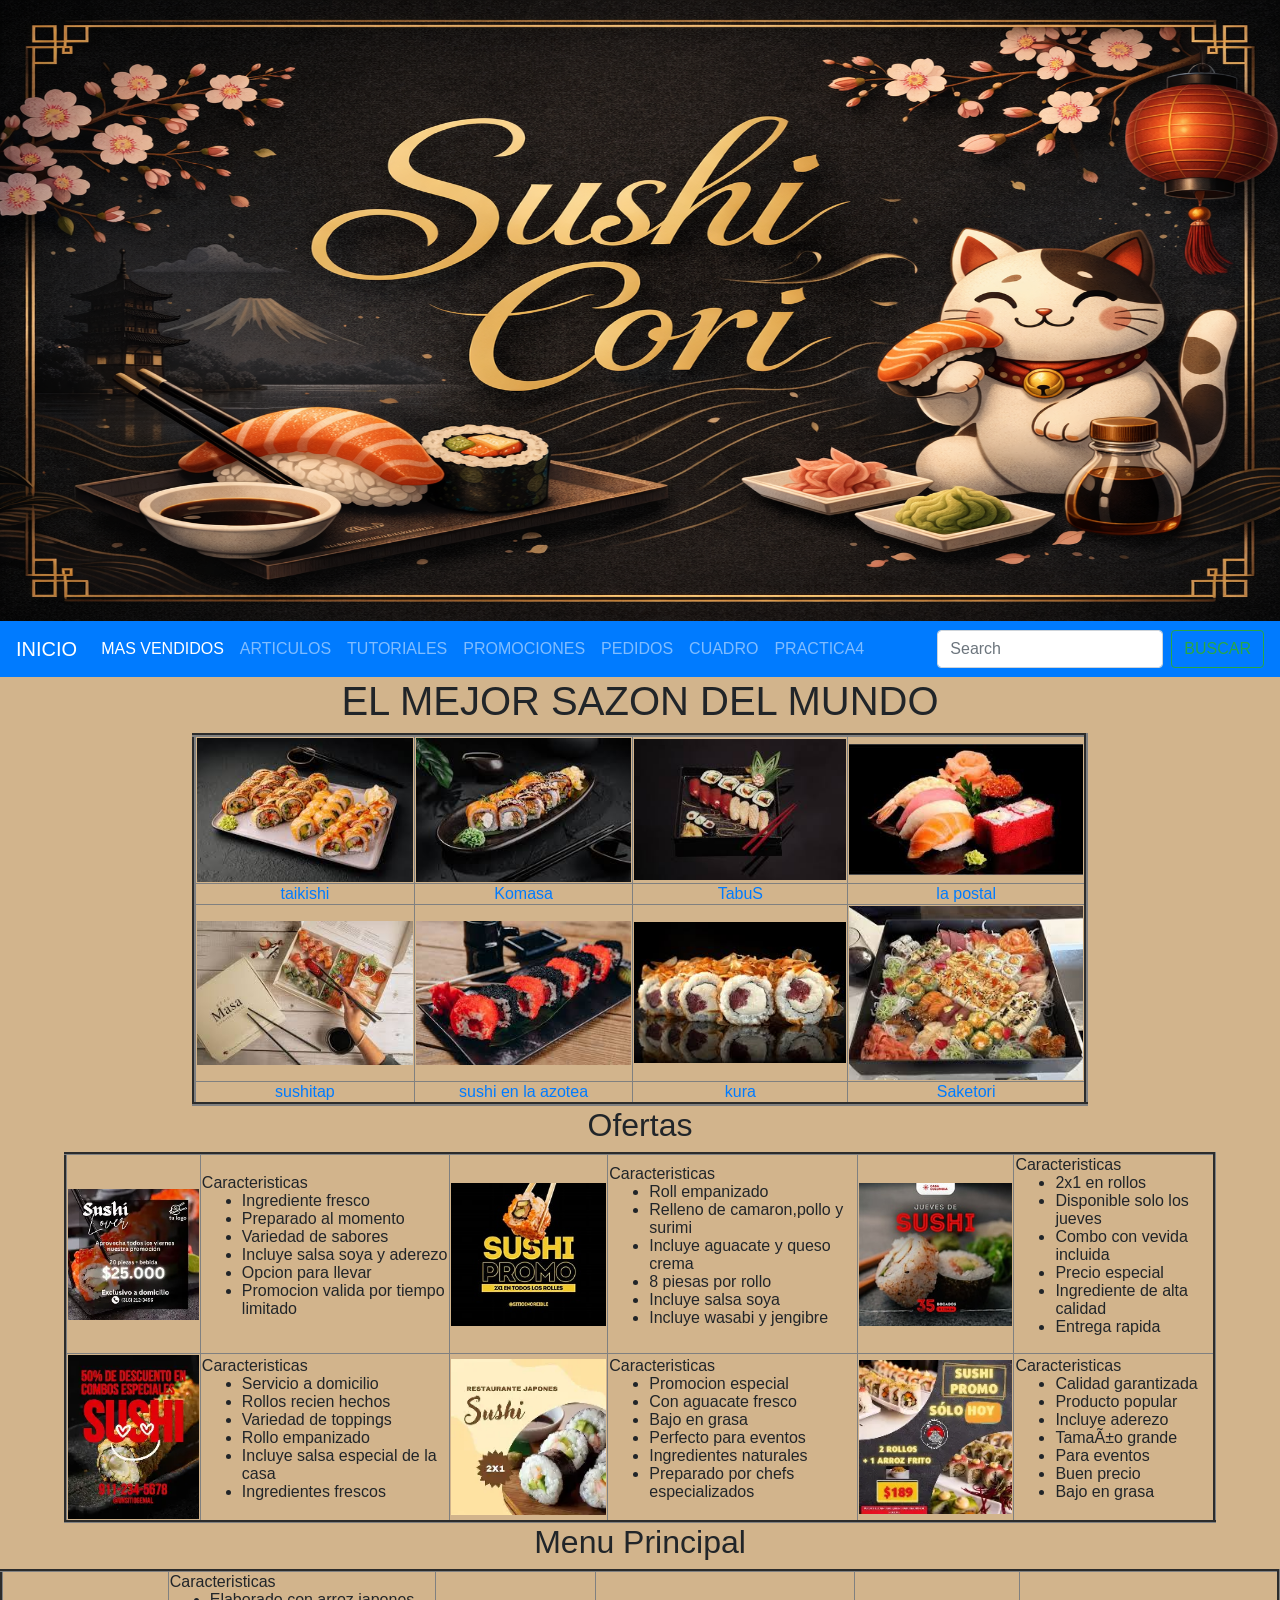
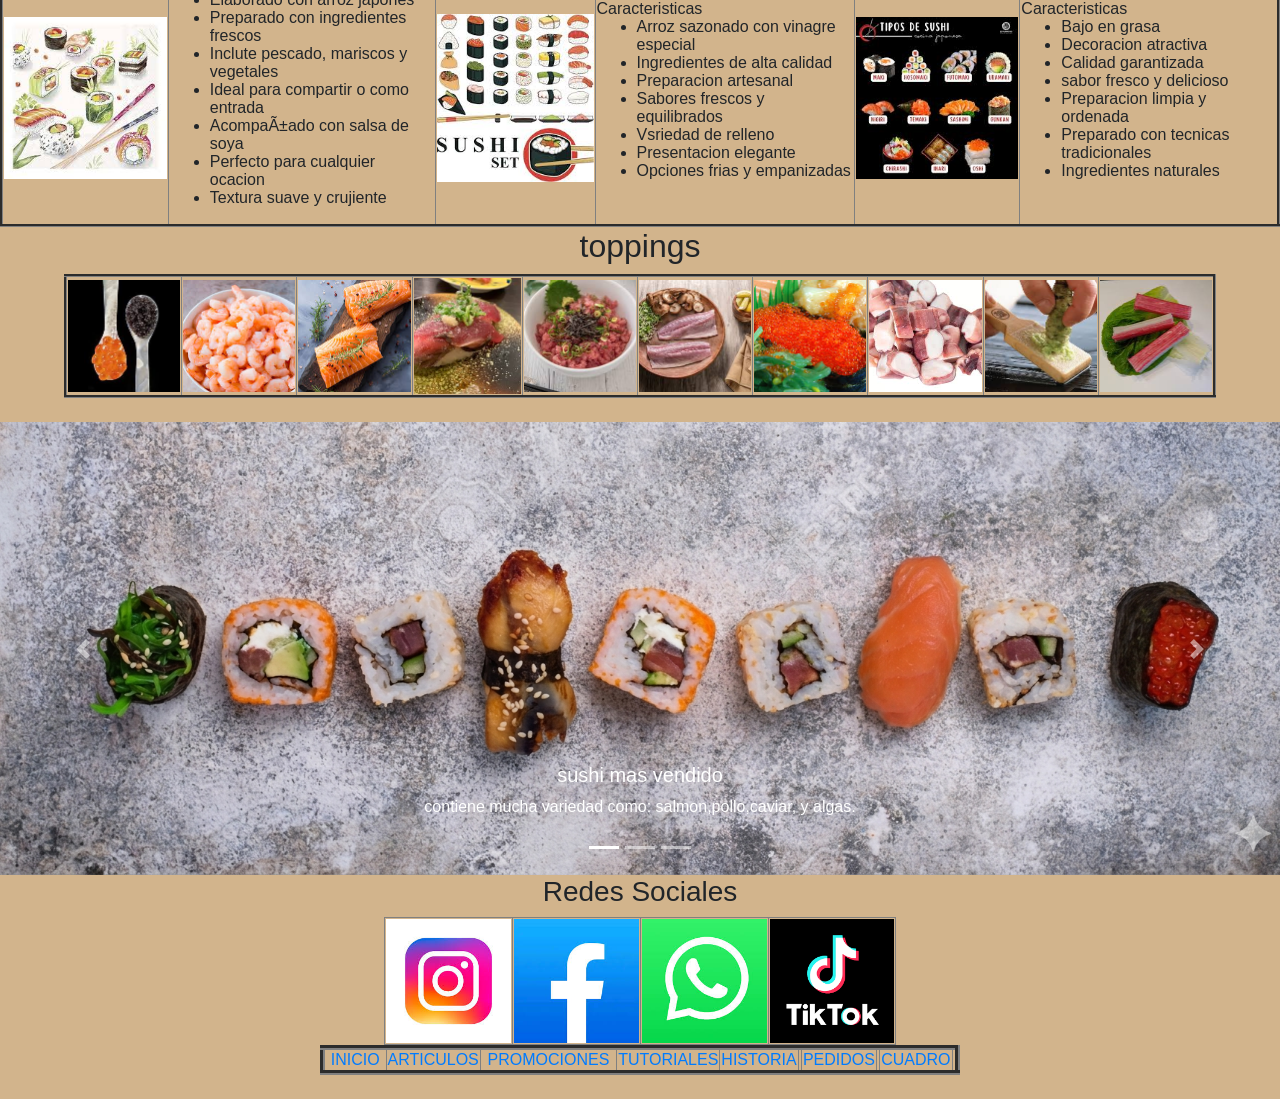
<file: index.html>
<html>
<head>
<title>P&aacute;gina Principal</title>
<link rel="stylesheet" href="https://stackpath.bootstrapcdn.com/bootstrap/4.4.1/css/bootstrap.min.css" integrity="sha384-Vkoo8x4CGsO3+Hhxv8T/Q5PaXtkKtu6ug5TOeNV6gBiFeWPGFN9MuhOf23Q9Ifjh" crossorigin="anonymous">
</head>
<body style="background-color:tan">
<img src="imagenes/bannersushi3.png" WIDTH="100%" HEIGHT="69%">
<nav class="navbar navbar-expand-lg navbar-dark bg-primary">
     <a class="navbar-brand" href="index.html">INICIO</a>
     <button class="navbar-toggler" type="button" data-toggle="collapse" data-target="#navbarTogglerDemo02" aria-controls="navbarTogglerDemo02" aria-expanded="false" aria-label="Toggle navigation">
       <span class="navbar-toggler-icon"></span>
     </button>
   
     <div class="collapse navbar-collapse" id="navbarTogglerDemo02">
       <ul class="navbar-nav mr-auto mt-2 mt-lg-0">
         <li class="nav-item active">
           <a class="nav-link" href="RIVERApag2.html">MAS VENDIDOS<span class="sr-only"></a>
         </li>
         <li class="nav-item">
           <a class="nav-link" href="riverapag1.html">ARTICULOS</a>
         </li>
         <li class="nav-item">
          <a class="nav-link" href="riverapag3.html">TUTORIALES</a>
           <li class="nav-item">
          <a class="nav-link" href="riverapag4.html">PROMOCIONES</a>
        </li>
        <li class="nav-item">
          <a class="nav-link" href="RIVERApag5.html">PEDIDOS</a>
        </li>
        <li class="nav-item">
          <a class="nav-link" href="Extra.html" tabindex="-1" aria-disabled="true">CUADRO</a>
        </li>
     <li class="nav-item">
       <a class="nav-link" href="practica4.html">PRACTICA4</a>
     </li>
       </ul>
       <form class="form-inline my-2 my-lg-0">
         <input class="form-control mr-sm-2" type="search" placeholder="Search">
         <button class="btn btn-outline-success my-2 my-sm-0" type="submit">BUSCAR</button>
       </form>
     </div>
   </nav>
   
<h1 align="center">EL MEJOR SAZON DEL MUNDO</h1>
<table width=50% align=center border=5>

<table width=70% align=center border=4>
     <tr align=center>
        <td><img src="imagenes/sushi1.jpeg" width="100%"></td>
        <td><img src="imagenes/sushi2.jpg" width="100%"></td>
        <td><img src="imagenes/sushi3.jpg" height="100%" width="100%"></td>
        <td><img src="imagenes/sushi4.jpg" width="100%"></td> 
     </tr>
     <tr align=center>
        <td><a href="https://taikishi.com/.html">taikishi</a><br></td>
        <td><a href="https://komasa.app/.html">Komasa</a><br></td>
        <td><a href="https://tabusushi.com/.html">TabuS</a><br></td>
        <td><a href="https://www.lapostalsushi.com/menu/la_postal/?utm_source=restaurantguru&utm_medium=referral.html">la postal</a><br></td>
     </tr> 
     <tr align=center>
        <td><img src="imagenes/sushi6.jpg" height="100%" width="100%"></td>
        <td><img src="imagenes/sushi7.jpg" height="100%" width="100%"></td>
        <td><img src="imagenes/sushi8.jpg" height="100%" width="100%"></td>
        <td><img src="imagenes/sushi9.jpg" height="100%" width="100%"></td>
     </tr>
     <tr align=center>
        <td><a href="https://www.facebook.com/thesushitap/?locale=es_LA.html">sushitap</a><br></td>
        <td><a href="https://www.facebook.com/SushiEnLaAzotea/?locale=es_LA.html">sushi en la azotea</a><br></td>
        <td><a href="https://sushi.kura.com.mx/.html">kura</a><br></td>
        <td><a href="https://www.facebook.com/saketoriya/?locale=es_LAi.html">Saketori</a><br></td>
     </tr> 
</table>
<h2 align="center">Ofertas</h2>
<table width=90% align=center border=3>
     <tr>
        <td><img src="imagenes/promocion1 (1).jpg" WIDTH="100%"></td>
        <td>Caracteristicas
            <ul>
                 <li>Ingrediente fresco</li>
                 <li>Preparado al momento</li>
                 <li>Variedad de sabores</li>
                 <li>Incluye salsa soya y aderezo</li>
                 <li>Opcion para llevar</li>
                 <li>Promocion valida por tiempo limitado</li>
            </ul>
            <td><img src="imagenes/promocion2.jpeg" WIDTH="100%"></td>
            <td>Caracteristicas
                <ul>
                     <li>Roll empanizado</li>
                     <li>Relleno de camaron,pollo y surimi</li>
                     <li>Incluye aguacate y queso crema</li>
                     <li>8 piesas por rollo</li>
                     <li>Incluye salsa soya</li>
                     <li>Incluye wasabi y jengibre</li>
               </ul>         
               <td><img src="imagenes/promocion3.jpeg" WIDTH="100%"></td>
               <td>Caracteristicas
                   <ul>
                        <li>2x1 en rollos</li>
                        <li>Disponible solo los jueves</li>
                        <li>Combo con vevida incluida</li>
                        <li>Precio especial</li>
                        <li>Ingrediente de alta  calidad</li>
                        <li>Entrega rapida</li>
                  </ul>
             </td>
        </tr>
        <tr>
            <td><img src="imagenes/promocion4.jpg" WIDTH="100%"></td>
            <td>Caracteristicas
                <ul>
                     <li>Servicio a domicilio</li>
                     <li>Rollos recien hechos</li>
                     <li>Variedad de toppings</li>
                     <li>Rollo empanizado</li>
                     <li>Incluye salsa especial de la casa</li>
                     <li>Ingredientes frescos</li>
                </ul>
           </td>
           <td><img src="imagenes/promocion5.jpg" WIDTH="100%"></td>
           <td>Caracteristicas
               <ul>
                    <li>Promocion especial</li>
                    <li>Con aguacate fresco </li>
                    <li>Bajo en grasa</li>
                    <li>Perfecto para eventos</li>
                    <li>Ingredientes naturales</li>
                    <li>Preparado por chefs especializados</li>
               </ul>
          </td>
          <td><img src="imagenes/promocion6.jpg" WIDTH="100%"></td>
          <td>Caracteristicas
               <ul>
                    <li>Calidad garantizada</li>
                    <li>Producto popular</li>
                    <li>Incluye aderezo</li>
                    <li>Tamaño grande</li>
                    <li>Para eventos</li>
                    <li>Buen precio</li> 
                    <li>Bajo en grasa</li>
               </ul>
             </td>
        </tr>
    </table>
    <h2 align="center">Menu Principal</h2>
    <table width="100%" align=center border=3>
        <tr>
            <td><img src="imagenes/sushimenu1.jpg" WIDTH="100%"></td>
            <td>Caracteristicas
               <ul>
                    <li>Elaborado con arroz japones</li>
                    <li>Preparado con ingredientes frescos</li>
                    <li>Inclute pescado, mariscos y vegetales</li>
                    <li>Ideal para compartir o como entrada</li>
                    <li>Acompañado con salsa de soya</li>
                    <li>Perfecto para cualquier ocacion</li> 
                    <li>Textura suave y crujiente</li> 
               </ul>
          </td>
          <td><img src="imagenes/sushimenu2.jpg" WIDTH="100%"></td>
          <td>Caracteristicas
             <ul>
                  <li>Arroz sazonado con vinagre especial</li>
                  <li>Ingredientes de alta calidad</li>
                  <li>Preparacion artesanal</li>
                  <li>Sabores frescos y equilibrados</li>
                  <li>Vsriedad de relleno</li>
                  <li>Presentacion elegante</li> 
                  <li>Opciones frias y empanizadas</li>
               </ul>
          </td>
          <td><img src="imagenes/sushimenu3.jpg" WIDTH="100%"></td>
          <td>Caracteristicas
             <ul>
                  <li>Bajo en grasa</li>
                  <li>Decoracion atractiva</li>
                  <li>Calidad garantizada</li>
                  <li>sabor fresco y delicioso</li>
                  <li>Preparacion limpia y ordenada</li>
                  <li>Preparado con tecnicas tradicionales</li> 
                  <li>Ingredientes naturales</li>
             </ul>
        </td>
   </tr>
</table>
<h2 align="center">toppings</h2>
<table width=90% align=center border=3>
   <tr>
       <td><img src="imagenes/topings1.jpg" width="100%"></td>
       <td><img src="imagenes/topings2.jpg" height="100%" width="100%"></td>
       <td><img src="imagenes/topings3.jpg" width="100%"></td>
       <td><img src="imagenes/topings4.jpg" height="100%" width="100%"></td>
       <td><img src="imagenes/topings5.jpg" width="100%"></td>
       <td><img src="imagenes/topings6.jpg" width="100%"></td>
       <td><img src="imagenes/topings7.jpg" width="100%"></td>
       <td><img src="imagenes/topings8.jpg" height="100%" width="100%"></td>
       <td><img src="imagenes/topings9.jpg" width="100%"></td>
       <td><img src="imagenes/topings10.jpg" height="100%" width="100%"></td>
    </tr>
</table><br>
<div class="row">
  <div id="carouselExampleCaptions" class="carousel slide" data-ride="carousel">
  <ol class="carousel-indicators">
    <li data-target="#carouselExampleCaptions" data-slide-to="0" class="active"></li>
    <li data-target="#carouselExampleCaptions" data-slide-to="1"></li>
    <li data-target="#carouselExampleCaptions" data-slide-to="2"></li>
  </ol>
  <div class="carousel-inner">
    <div class="carousel-item active">
      <img src="imagenes/bannersushi10.png" class="d-block w-100" alt="...">
      <div class="carousel-caption d-none d-md-block">
     <h5>sushi mas vendido</h5>
        <p>contiene mucha variedad
          como: salmon,pollo,caviar, y algas.</p>
      </div>
    </div>
    <div class="carousel-item">
      <img src="imagenes/bannersushi11.png" class="d-block w-100" alt="...">
      <div class="carousel-caption d-none d-md-block">
        <h5>ingredientes sanos</h5>
        <p>contiene verdura,arroz,aguacate, y de extra 3 camarones cocidos.</p>
      </div>
    </div>
    <div class="carousel-item">
      <img src="imagenes/bannersushi12.png" class="d-block w-100" alt="...">
      <div class="carousel-caption d-none d-md-block">
        <h5>sushi con pescado fresco</h5>
        <p>caviar,salmon, pollo y queso crema de extra tiene una flor echa con salmon y hierbabuena...</p>
      </div>
    </div>
  </div>
  <a class="carousel-control-prev" href="#carouselExampleCaptions" role="button" data-slide="prev">
    <span class="carousel-control-prev-icon" aria-hidden="true"></span>
    <span class="sr-only">Previous</span>
  </a>
  <a class="carousel-control-next" href="#carouselExampleCaptions" role="button" data-slide="next">
    <span class="carousel-control-next-icon" aria-hidden="true"></span>
    <span class="sr-only">Next</span>
  </a>
</div>
    </div>
</div>

          <h3 align=center>Redes Sociales</h3>
          <table width=40% align=center border=>
               <tr>
                  <td><a href="https://www.instagram.com/?hl=es"><img src="imagenes/logoinsta.jpg" width="100%"></a></td>
                  <td><a href="https://www.facebook.com/?locale=es_LA"><img src="imagenes/logofaceboock.jpg" width="100%"></a></td>
                  <td><a href="https://www.whatsapp.com/?lang=es"><img src="imagenes/logowhatsapp.jpg" width="100%"></a></td>
                  <td><a href="https://www.tiktok.com/es-419/"><img src="imagenes/logotiktok.png" width="100%"></a></td>
           </tr>
       </table>
       <script src="https://code.jquery.com/jquery-3.4.1.slim.min.js" integrity="sha384-J6qa4849blE2+poT4WnyKhv5vZF5SrPo0iEjwBvKU7imGFAV0wwj1yYfoRSJoZ+n" crossorigin="anonymous"></script>
<script src="https://cdn.jsdelivr.net/npm/popper.js@1.16.0/dist/umd/popper.min.js" integrity="sha384-Q6E9RHvbIyZFJoft+2mJbHaEWldlvI9IOYy5n3zV9zzTtmI3UksdQRVvoxMfooAo" crossorigin="anonymous"></script>
<script src="https://stackpath.bootstrapcdn.com/bootstrap/4.4.1/js/bootstrap.min.js" integrity="sha384-wfSDF2E50Y2D1uUdj0O3uMBJnjuUD4Ih7YwaYd1iqfktj0Uod8GCExl3Og8ifwB6" crossorigin="anonymous"></script>

<table width=50% align=center border=5>
<tr align=center>
         <td width=10%><a href="index.html">INICIO</a></td>
         <td width=10%><a href="riverapag1.html">ARTICULOS</a></td>
         <td witdh=10%><a href="riverapag2.html">PROMOCIONES</a></td>
         <td width=10%><a href="riverapag3.html">TUTORIALES</a></td>
         <td width=10%><a href="riverapag4.html">HISTORIA</a><td>
         <td width=10%><a href="riverapag5.html">PEDIDOS</a><td>
          <td width=10%><a href="extra.html">CUADRO</a><td>
     </tr>
</table><br>

       </body>
       </html>
</file>
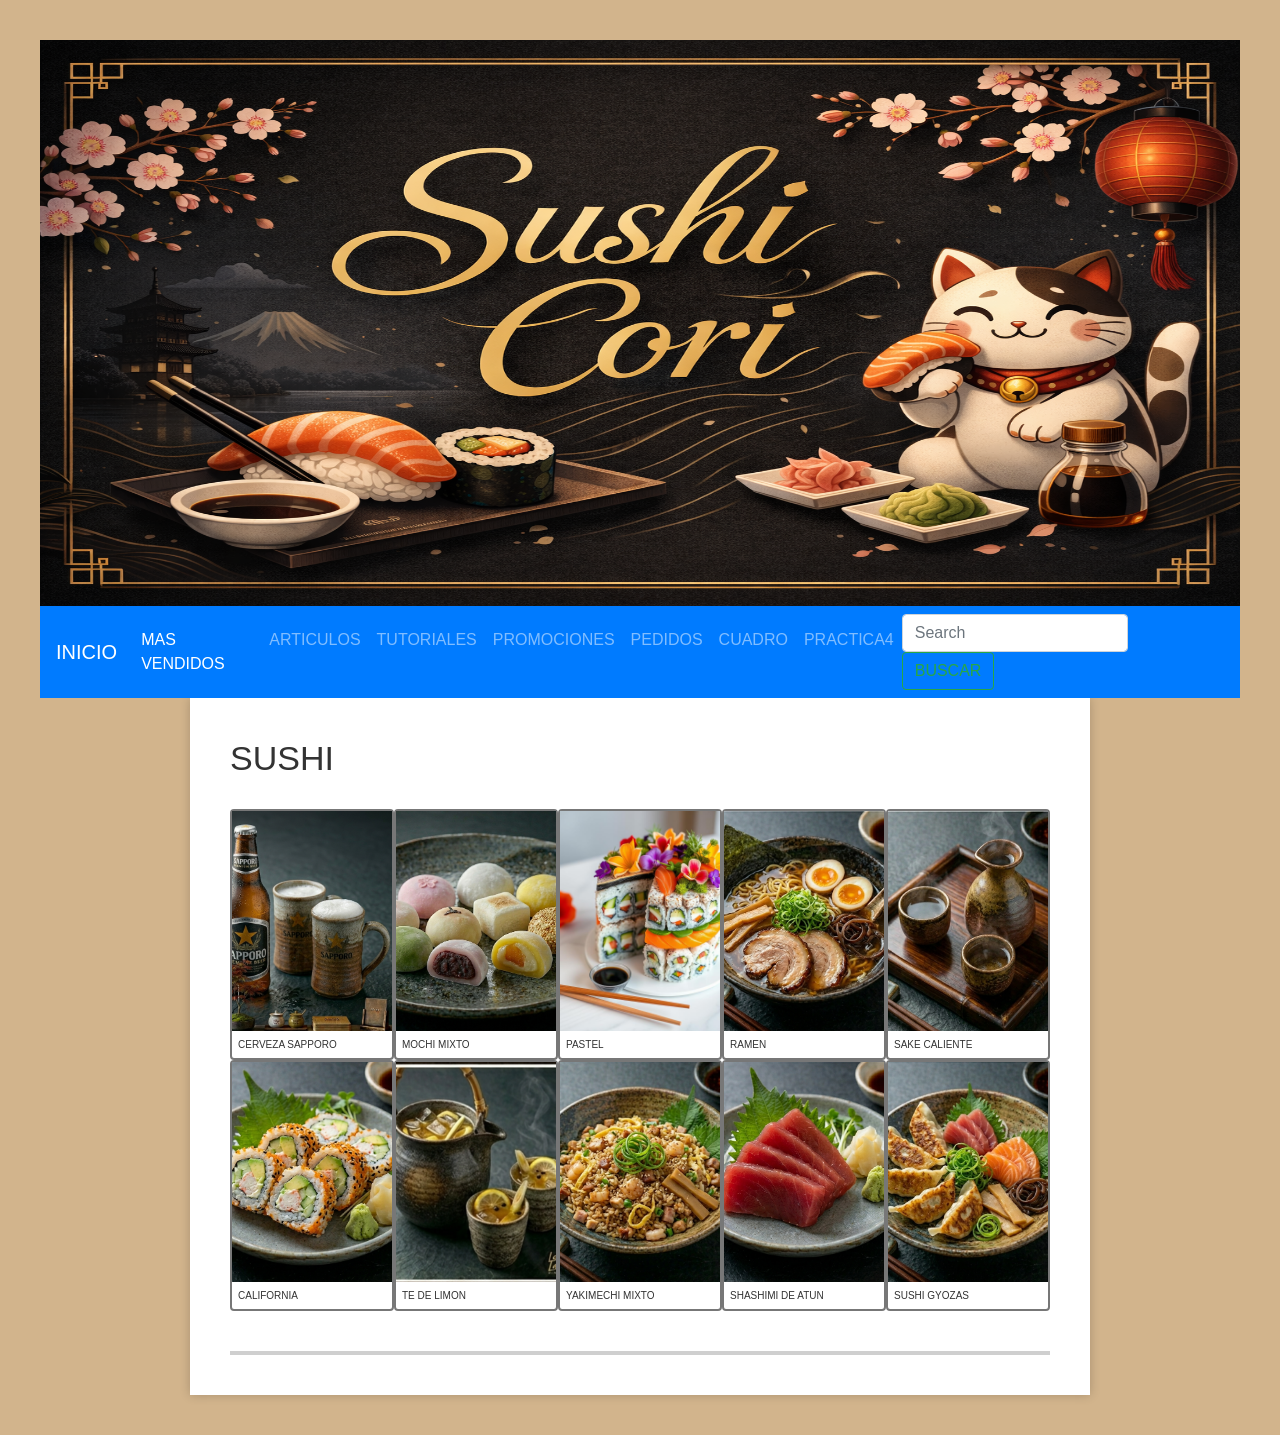
<file: Extra.html>
<html>
<head>
<title>P&aacute;gina Principal</title>
<link rel="stylesheet" href="https://stackpath.bootstrapcdn.com/bootstrap/4.4.1/css/bootstrap.min.css" integrity="sha384-Vkoo8x4CGsO3+Hhxv8T/Q5PaXtkKtu6ug5TOeNV6gBiFeWPGFN9MuhOf23Q9Ifjh" crossorigin="anonymous">
</head>
<body style="background-color:tan">
<img src="imagenes/bannersushi3.png" WIDTH="100%" HEIGHT="69%">
<nav class="navbar navbar-expand-lg navbar-dark bg-primary">
     <a class="navbar-brand" href="index.html">INICIO</a>
     <button class="navbar-toggler" type="button" data-toggle="collapse" data-target="#navbarTogglerDemo02" aria-controls="navbarTogglerDemo02" aria-expanded="false" aria-label="Toggle navigation">
       <span class="navbar-toggler-icon"></span>
     </button>

    <div class="collapse navbar-collapse" id="navbarTogglerDemo02">
      <ul class="navbar-nav mr-auto mt-2 mt-lg-0">
        <li class="nav-item active">
          <a class="nav-link" href="RIVERApag2.html">MAS VENDIDOS<span class="sr-only">(current)</span></a>
        </li>
        <li class="nav-item">
          <a class="nav-link" href="riverapag1.html">ARTICULOS</a>
        </li>
        <li class="nav-item">
          <a class="nav-link" href="riverapag3.html" tabindex="-1" aria-disabled="true">TUTORIALES</a>
        </li>
        <a class="nav-link" href="riverapag4.html" tabindex="-1" aria-disabled="true">PROMOCIONES</a>
        </li>
         <li class="nav-item">
          <a class="nav-link" href="RIVERApag5.html" tabindex="-1" aria-disabled="true">PEDIDOS</a>
        </li>
        <li class="nav-item">
          <a class="nav-link" href="Extra.html" tabindex="-1" aria-disabled="true">CUADRO</a>
        </li>
         <li class="nav-item">
          <a class="nav-link" href="practica4.html" tabindex="-1" aria-disabled="true">PRACTICA4</a>
        </li>
       
      </ul>
      <form class="form-inline my-2 my-lg-0">
        <input class="form-control mr-sm-2" type="search" placeholder="Search">
        <button class="btn btn-outline-success my-2 my-sm-0" type="submit">BUSCAR</button>
      </form>
    </div>
  </nav>
  
   <style>

/* FONDO */
body{
font-family: Arial, Helvetica, sans-serif;
background:#f2f2f2;
margin:0;
padding:40px;
}

/* HOJA */
.pagina{
width:900px;
background:white;
margin:auto;
padding:40px;
box-shadow:0px 0px 10px rgba(0,0,0,0.2);
}

/* TITULO */
h1{
font-size:34px;
color:#333;
margin-bottom:20px;
}

/* TEXTO */
p{
font-size:22px;
line-height:1.5;
color:#444;
}

/* CONTENEDOR DE IMAGENES */
.galeria{
margin-top:30px;

display:grid;

grid-template-columns:
repeat(5, 1fr);

gap:0;
}

/* TARJETAS */
.card{
border:2px solid #777;
background:white;
}

/* IMAGEN */
.card img{
width:100%;
height:220px;
object-fit:cover;
display:block;
}

/* TEXTO ABAJO */
.info{
padding:6px;
font-size:10px;
color:#333;
}

/* LINEA INFERIOR */
.linea{
margin-top:40px;
border-bottom:4px solid #cfcfcf;
}

/* NUMERO DE PAGINA */
.numero{
margin-top:20px;
width:70px;
height:70px;
border:4px solid #bdbdbd;
border-radius:50%;
display:flex;
justify-content:center;
align-items:center;
color:#777;
font-size:24px;
}

</style>
</head>
<body>

<div class="pagina">

<h1>SUSHI</h1>


<div class="galeria">

<div class="card">
<img src="imagenes/CERVEZA SAPPORO.png">
<div class="info">CERVEZA SAPPORO</div>
</div>

<div class="card">
<img src="imagenes/MOCHI MIXTO.png">
<div class="info">MOCHI MIXTO</div>
</div>

<div class="card">
<img src="imagenes/PASTEL SUSHI.jpeg">
<div class="info">PASTEL</div>
</div>

<div class="card">
<img src="imagenes/RAMEN SHOYUN.png">
<div class="info">RAMEN</div>
</div>

<div class="card">
<img src="imagenes/SAKE  CALIENTE.png">
<div class="info">SAKE CALIENTE</div>
</div>

<div class="card">
<img src="imagenes/SUSHI CALIFORNIA.png">
<div class="info">CALIFORNIA</div>
</div>

<div class="card">
<img src="imagenes/TE DE LIMON.png">
<div class="info">TE DE LIMON</div>
</div>

<div class="card">
<img src="imagenes/YAKIMECHI MIXCO.png">
<div class="info">YAKIMECHI MIXTO</div>
</div>

<div class="card">
<img src="imagenes/SASHIMI DE ATUN.png">
<div class="info">SHASHIMI DE ATUN</div>
</div>

<div class="card">
<img src="imagenes/SUSHI GYOZAS.png">
<div class="info">SUSHI GYOZAS</div>
</div>

</div>

<div class="linea"></div>

</body>
</html>
</file>
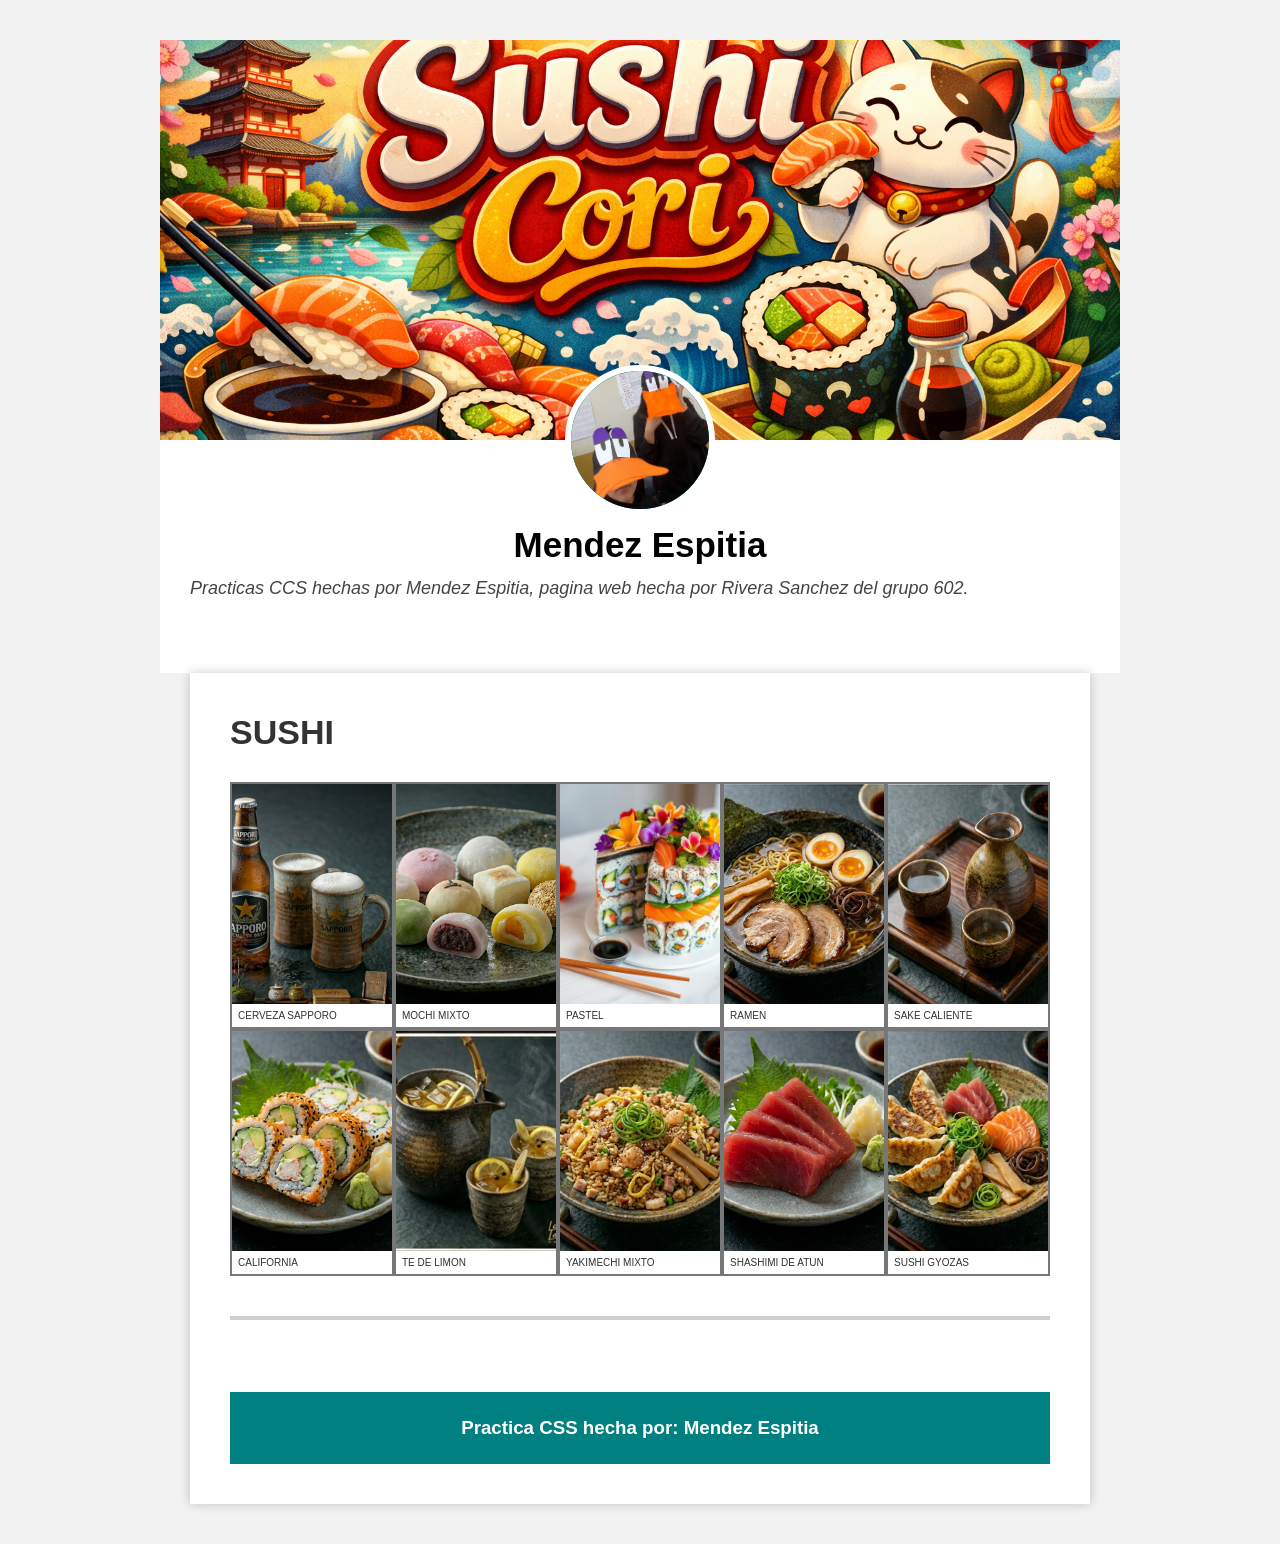
<file: practica4.html>
<html lang="en">
<head>
    <meta charset="UTF-8">
    <meta name="viewport" content="width=device-width initial-scale=1.0">
    <title>::Practica 4 - Biografia</title>
    <link rel="stylesheet" href="CSS/estilo1.css">
</head>
<body>
    <div class="contenedor">
        <header>

        </header>

        <main>
             <div class="foto">
                 <img src="imagenes/perfil3.jpeg" alt="">
             </div>
             <div class="texto">
                 <h2>Mendez Espitia</h2>
                 <p>Practicas CCS hechas por Mendez Espitia, pagina web hecha por Rivera Sanchez del grupo 602.</p>
                 <br>
                 <br>
                
        </main>

    </div>
     <style>

/* FONDO */
body{
font-family: Arial, Helvetica, sans-serif;
background:#f2f2f2;
margin:0;
padding:40px;
}

/* HOJA */
.pagina{
width:900px;
background:white;
margin:auto;
padding:40px;
box-shadow:0px 0px 10px rgba(0,0,0,0.2);
}

/* TITULO */
h1{
font-size:34px;
color:#333;
margin-bottom:20px;
}

/* TEXTO */
p{
font-size:22px;
line-height:1.5;
color:#444;
}

/* CONTENEDOR DE IMAGENES */
.galeria{
margin-top:30px;

display:grid;

grid-template-columns:
repeat(5, 1fr);

gap:0;
}

/* TARJETAS */
.card{
border:2px solid #777;
background:white;
}

/* IMAGEN */
.card img{
width:100%;
height:220px;
object-fit:cover;
display:block;
}

/* TEXTO ABAJO */
.info{
padding:6px;
font-size:10px;
color:#333;
}

/* LINEA INFERIOR */
.linea{
margin-top:40px;
border-bottom:4px solid #cfcfcf;
}

/* NUMERO DE PAGINA */
.numero{
margin-top:20px;
width:70px;
height:70px;
border:4px solid #bdbdbd;
border-radius:50%;
display:flex;
justify-content:center;
align-items:center;
color:#777;
font-size:24px;
}

</style>
</head>
<body>

<div class="pagina">

<h1>SUSHI</h1>


<div class="galeria">

<div class="card">
<img src="imagenes/CERVEZA SAPPORO.png">
<div class="info">CERVEZA SAPPORO</div>
</div>

<div class="card">
<img src="imagenes/MOCHI MIXTO.png">
<div class="info">MOCHI MIXTO</div>
</div>

<div class="card">
<img src="imagenes/PASTEL SUSHI.jpeg">
<div class="info">PASTEL</div>
</div>

<div class="card">
<img src="imagenes/RAMEN SHOYUN.png">
<div class="info">RAMEN</div>
</div>

<div class="card">
<img src="imagenes/SAKE  CALIENTE.png">
<div class="info">SAKE CALIENTE</div>
</div>

<div class="card">
<img src="imagenes/SUSHI CALIFORNIA.png">
<div class="info">CALIFORNIA</div>
</div>

<div class="card">
<img src="imagenes/TE DE LIMON.png">
<div class="info">TE DE LIMON</div>
</div>

<div class="card">
<img src="imagenes/YAKIMECHI MIXCO.png">
<div class="info">YAKIMECHI MIXTO</div>
</div>

<div class="card">
<img src="imagenes/SASHIMI DE ATUN.png">
<div class="info">SHASHIMI DE ATUN</div>
</div>

<div class="card">
<img src="imagenes/SUSHI GYOZAS.png">
<div class="info">SUSHI GYOZAS</div>
</div>

</div>

<div class="linea"></div>

<div class="boton">
    <a href="index.html">PAGINA WEB</a>
 
</div>

<footer>
    <h3>Practica CSS hecha por: Mendez Espitia</h3>
</footer>
</div>
</body>
</html>
</file>
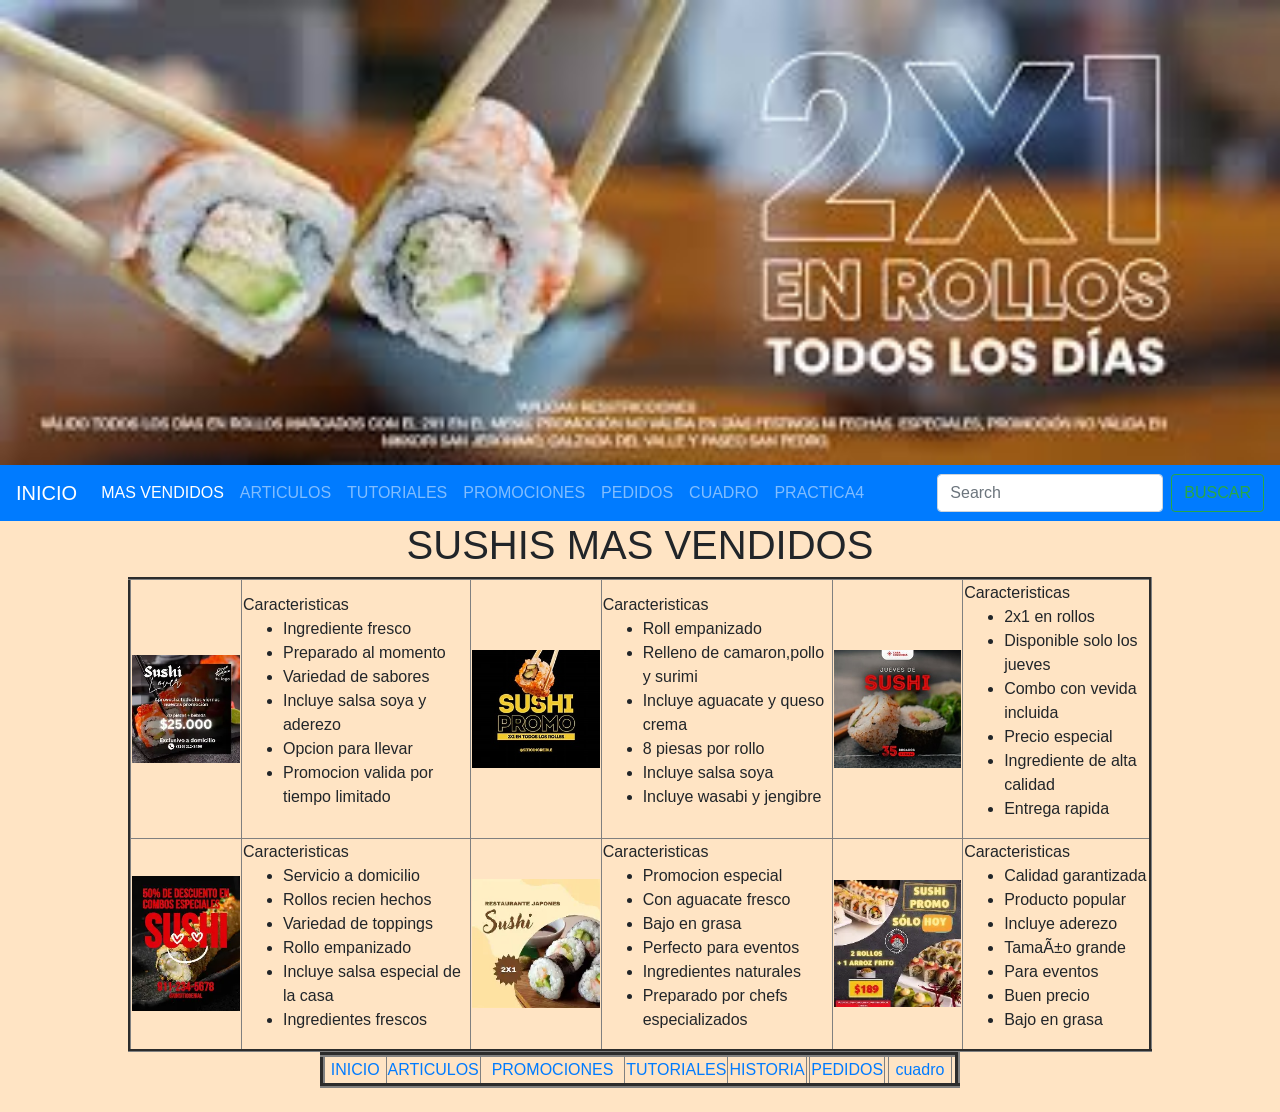
<file: riverapag2.html>
<!DOCTYPE html>
<html>
   <head>
        <title>RIVERApag1</title>
        <link rel="stylesheet" href="https://stackpath.bootstrapcdn.com/bootstrap/4.4.1/css/bootstrap.min.css" integrity="sha384-Vkoo8x4CGsO3+Hhxv8T/Q5PaXtkKtu6ug5TOeNV6gBiFeWPGFN9MuhOf23Q9Ifjh" crossorigin="anonymous">
   </head>
    <Body  style="background-color:bisque">
        <img src="imagenes/bannersushi4.jpg" WIDTH="100%" HEIGHT="25%">
        <nav class="navbar navbar-expand-lg navbar-dark bg-primary">
          <a class="navbar-brand" href="index.html">INICIO</a>
          <button class="navbar-toggler" type="button" data-toggle="collapse" data-target="#navbarTogglerDemo02" aria-controls="navbarTogglerDemo02" aria-expanded="false" aria-label="Toggle navigation">
            <span class="navbar-toggler-icon"></span>
          </button>
        
          <div class="collapse navbar-collapse" id="navbarTogglerDemo02">
            <ul class="navbar-nav mr-auto mt-2 mt-lg-0">
              <li class="nav-item active">
                <a class="nav-link" href="RIVERApag2.html">MAS VENDIDOS<span class="sr-only"></a>
              </li>
              <li class="nav-item">
                <a class="nav-link" href="riverapag1.html">ARTICULOS</a>
              </li>
              <li class="nav-item">
                <a class="nav-link" href="riverapag3.html">TUTORIALES</a>
              </li>
              <li class="nav-item">
               <a class="nav-link" href="riverapag4.html">PROMOCIONES</a>
             </li>
             <li class="nav-item">
          <a class="nav-link" href="RIVERApag5.html" tabindex="-1" aria-disabled="true">PEDIDOS</a>
        </li>
             </li>
        <li class="nav-item">
          <a class="nav-link" href="Extra.html" tabindex="-1" aria-disabled="true">CUADRO</a>
        </li>
     <li class="nav-item">
       <a class="nav-link" href="practica4.html">PRACTICA4</a>
     </li>
            </ul>
            <form class="form-inline my-2 my-lg-0">
              <input class="form-control mr-sm-2" type="search" placeholder="Search">
              <button class="btn btn-outline-success my-2 my-sm-0" type="submit">BUSCAR</button>
            </form>
          </div>
        </nav>
        
        
        <h1 align="center">SUSHIS MAS VENDIDOS</h1>
        
          <table width=80% align=center border=3>
            <tr>
               <td><img src="imagenes/promocion1 (1).jpg" WIDTH="100%"></td>
               <td>Caracteristicas
                   <ul>
                        <li>Ingrediente fresco</li>
                        <li>Preparado al momento</li>
                        <li>Variedad de sabores</li>
                        <li>Incluye salsa soya y aderezo</li>
                        <li>Opcion para llevar</li>
                        <li>Promocion valida por tiempo limitado</li>
                   </ul>
                   <td><img src="imagenes/promocion2.jpeg" WIDTH="100%"></td>
                   <td>Caracteristicas
                       <ul>
                            <li>Roll empanizado</li>
                            <li>Relleno de camaron,pollo y surimi</li>
                            <li>Incluye aguacate y queso crema</li>
                            <li>8 piesas por rollo</li>
                            <li>Incluye salsa soya</li>
                            <li>Incluye wasabi y jengibre</li>
                      </ul>         
                      <td><img src="imagenes/promocion3.jpeg" WIDTH="100%"></td>
                      <td>Caracteristicas
                          <ul>
                               <li>2x1 en rollos</li>
                               <li>Disponible solo los jueves</li>
                               <li>Combo con vevida incluida</li>
                               <li>Precio especial</li>
                               <li>Ingrediente de alta  calidad</li>
                               <li>Entrega rapida</li>
                         </ul>
                    </td>
               </tr>
               <tr>
                   <td><img src="imagenes/promocion4.jpg" WIDTH="100%"></td>
                   <td>Caracteristicas
                       <ul>
                            <li>Servicio a domicilio</li>
                            <li>Rollos recien hechos</li>
                            <li>Variedad de toppings</li>
                            <li>Rollo empanizado</li>
                            <li>Incluye salsa especial de la casa</li>
                            <li>Ingredientes frescos</li>
                       </ul>
                  </td>
                  <td><img src="imagenes/promocion5.jpg" WIDTH="100%"></td>
                  <td>Caracteristicas
                      <ul>
                           <li>Promocion especial</li>
                           <li>Con aguacate fresco </li>
                           <li>Bajo en grasa</li>
                           <li>Perfecto para eventos</li>
                           <li>Ingredientes naturales</li>
                           <li>Preparado por chefs especializados</li>
                      </ul>
                 </td>
                 <td><img src="imagenes/promocion6.jpg" WIDTH="100%"></td>
                 <td>Caracteristicas
                      <ul>
                           <li>Calidad garantizada</li>
                           <li>Producto popular</li>
                           <li>Incluye aderezo</li>
                           <li>Tamaño grande</li>
                           <li>Para eventos</li>
                           <li>Buen precio</li> 
                           <li>Bajo en grasa</li>
                      </ul>
                    </td>
               </tr>
               <script src="https://code.jquery.com/jquery-3.4.1.slim.min.js" integrity="sha384-J6qa4849blE2+poT4WnyKhv5vZF5SrPo0iEjwBvKU7imGFAV0wwj1yYfoRSJoZ+n" crossorigin="anonymous"></script>
               <script src="https://cdn.jsdelivr.net/npm/popper.js@1.16.0/dist/umd/popper.min.js" integrity="sha384-Q6E9RHvbIyZFJoft+2mJbHaEWldlvI9IOYy5n3zV9zzTtmI3UksdQRVvoxMfooAo" crossorigin="anonymous"></script>
               <script src="https://stackpath.bootstrapcdn.com/bootstrap/4.4.1/js/bootstrap.min.js" integrity="sha384-wfSDF2E50Y2D1uUdj0O3uMBJnjuUD4Ih7YwaYd1iqfktj0Uod8GCExl3Og8ifwB6" crossorigin="anonymous"></script>
             <table width=50% align=center border=5>
          <tr align=center>
                   <td width=10%><a href="index.html">INICIO</a></td>
                   <td width=10%><a href="RIVERApag1.html">ARTICULOS</a></td>
                   <td witdh=10%><a href="RIVERApag2.html">PROMOCIONES</a></td>
                   <td width=10%><a href="RIVERApag3.html">TUTORIALES</a></td>
                   <td width=10%><a href="RIVERApag4.html">HISTORIA</a><td>
                   <td width=10%><a href="riverapag5.html">PEDIDOS</a><td>
                      <td width=10%><a href="cuadroextra.html">cuadro</a><td>
               </tr>
          </table><br>  
    </body>
</html>
</file>
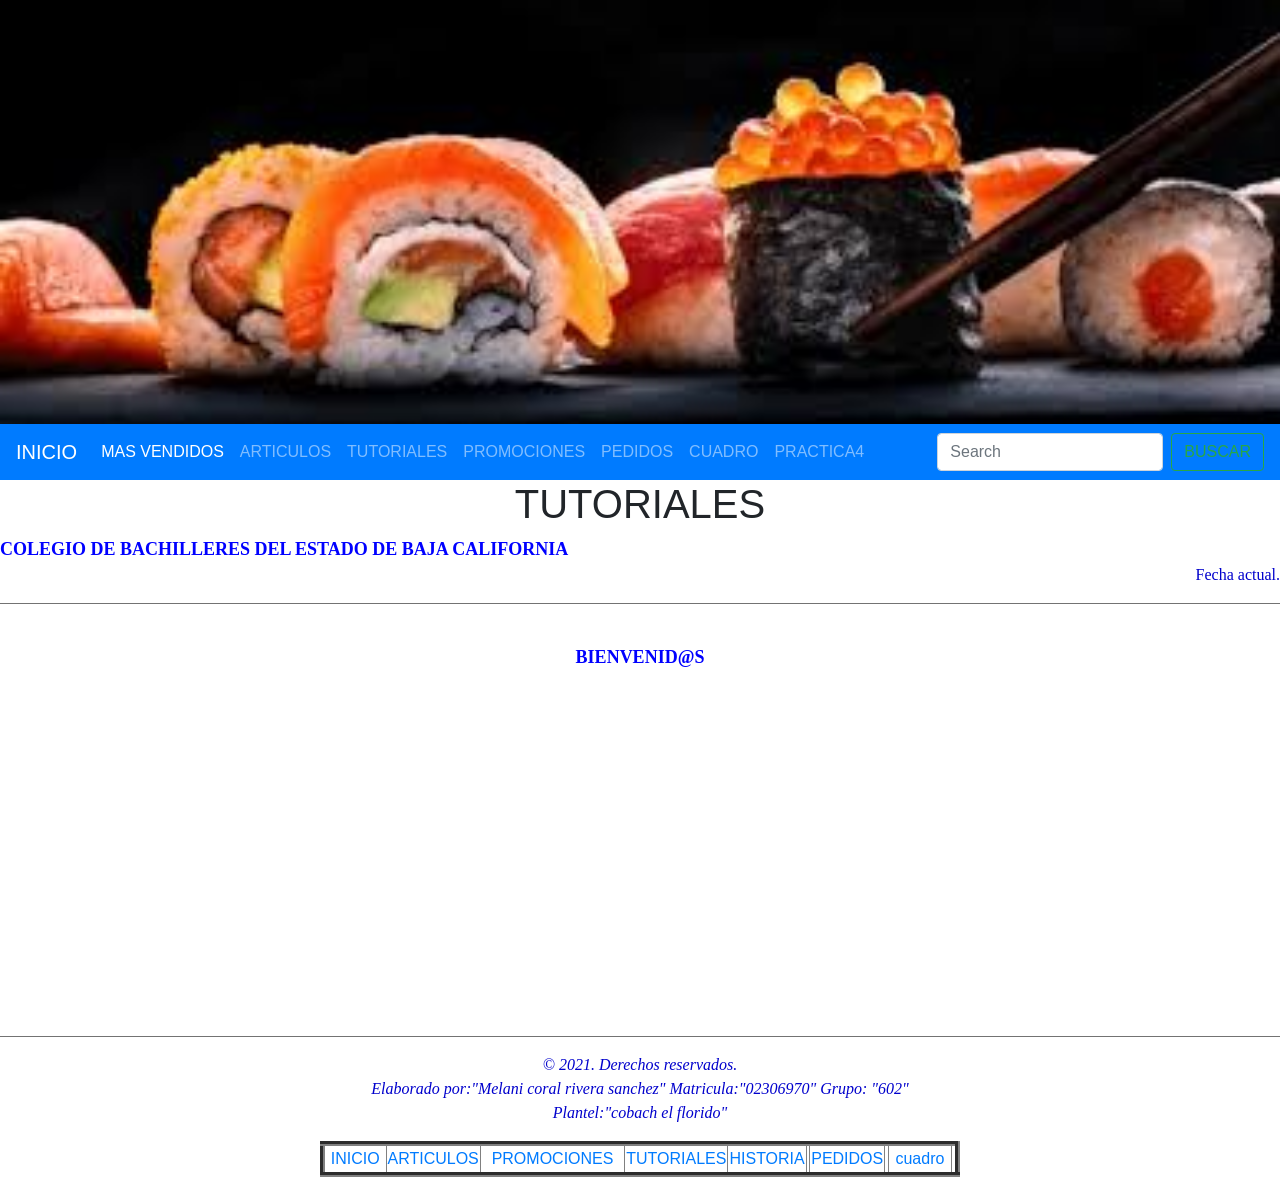
<file: riverapag3.html>
<!DOCTYPE html>
<html>
   <head>
        <title>RIVERApag1</title>
        <link rel="stylesheet" href="https://stackpath.bootstrapcdn.com/bootstrap/4.4.1/css/bootstrap.min.css" integrity="sha384-Vkoo8x4CGsO3+Hhxv8T/Q5PaXtkKtu6ug5TOeNV6gBiFeWPGFN9MuhOf23Q9Ifjh" crossorigin="anonymous">
   </head>
    <Body>
        <img src="imagenes/bannersushi2.jpg" WIDTH="100%" HEIGHT="25%">
        <nav class="navbar navbar-expand-lg navbar-dark bg-primary">
          <a class="navbar-brand" href="index.html">INICIO</a>
          <button class="navbar-toggler" type="button" data-toggle="collapse" data-target="#navbarTogglerDemo02" aria-controls="navbarTogglerDemo02" aria-expanded="false" aria-label="Toggle navigation">
            <span class="navbar-toggler-icon"></span>
          </button>
        
          <div class="collapse navbar-collapse" id="navbarTogglerDemo02">
            <ul class="navbar-nav mr-auto mt-2 mt-lg-0">
              <li class="nav-item active">
                <a class="nav-link" href="riverapag2.html">MAS VENDIDOS<span class="sr-only"></a>
              </li>
              <li class="nav-item">
                <a class="nav-link" href="riverapag1.html">ARTICULOS</a>
              </li>
              <li class="nav-item">
                <a class="nav-link" href="riverapag3.html">TUTORIALES</a>
              </li>
              <li class="nav-item">
               <a class="nav-link" href="riverapag4.html">PROMOCIONES</a>
             </li>
             <li class="nav-item">
          <a class="nav-link" href="RIVERApag5.html" tabindex="-1" aria-disabled="true">PEDIDOS</a>
        </li>
             </li>
        <li class="nav-item">
          <a class="nav-link" href="Extra.html" tabindex="-1" aria-disabled="true">CUADRO</a>
        </li>
     <li class="nav-item">
       <a class="nav-link" href="practica4.html">PRACTICA4</a>
     </li>
            </ul>
            <form class="form-inline my-2 my-lg-0">
              <input class="form-control mr-sm-2" type="search" placeholder="Search">
              <button class="btn btn-outline-success my-2 my-sm-0" type="submit">BUSCAR</button>
            </form>
          </div>
        </nav>
        
        
        <h1 align="center">TUTORIALES</h1>
        
          <font color="#0000FF" size="4" face="tahoma">
            <B> COLEGIO DE BACHILLERES DEL ESTADO DE BAJA CALIFORNIA</B>
            </font>
            <p align="right">
            <font color="#0000cc" size"2" face="Verdana">
            Fecha actual.
            </font>
            </p>
            <center>
            <hr align="center" width="100%" size="10" noshade>
            <BR>
            <font color="#0000FF" size="4" face="Verdana">
            <B>BIENVENID@S</B> <BR><br>
            </font>
            <iframe width="560" height="315" src="https://www.youtube.com/embed/0eU8SjnZMnA?si=9IjZKzDisD5XVJGE" title="YouTube video player" frameborder="0" allow="accelerometer; autoplay; clipboard-write; encrypted-media; gyroscope; picture-in-picture; web-share" referrerpolicy="strict-origin-when-cross-origin" allowfullscreen></iframe>
            <iframe width="560" height="315" src="https://www.youtube.com/embed/7bZH9r8c0iE?si=ZNm4qVY9gn1rK_xL" title="YouTube video player" frameborder="0" allow="accelerometer; autoplay; clipboard-write; encrypted-media; gyroscope; picture-in-picture; web-share" referrerpolicy="strict-origin-when-cross-origin" allowfullscreen></iframe>
</center>
<hr align="center <hr align="center" width="100%" size="2" noshade>
<p align="center">
<font color="#0000cc" size"1" face="tahoma">
<i>
&copy; 2021. Derechos reservados. <br>
Elaborado por:"Melani coral rivera sanchez"
Matricula:"02306970"
Grupo: "602" <br>
Plantel:"cobach el florido"
</i>
</font>
</p>
<script src="https://code.jquery.com/jquery-3.4.1.slim.min.js" integrity="sha384-J6qa4849blE2+poT4WnyKhv5vZF5SrPo0iEjwBvKU7imGFAV0wwj1yYfoRSJoZ+n" crossorigin="anonymous"></script>
<script src="https://cdn.jsdelivr.net/npm/popper.js@1.16.0/dist/umd/popper.min.js" integrity="sha384-Q6E9RHvbIyZFJoft+2mJbHaEWldlvI9IOYy5n3zV9zzTtmI3UksdQRVvoxMfooAo" crossorigin="anonymous"></script>
<script src="https://stackpath.bootstrapcdn.com/bootstrap/4.4.1/js/bootstrap.min.js" integrity="sha384-wfSDF2E50Y2D1uUdj0O3uMBJnjuUD4Ih7YwaYd1iqfktj0Uod8GCExl3Og8ifwB6" crossorigin="anonymous"></script>

<table width=50% align=center border=5>
          <tr align=center>
                   <td width=10%><a href="index.html">INICIO</a></td>
                   <td width=10%><a href="riverapag1.html">ARTICULOS</a></td>
                   <td witdh=10%><a href="riverapag2.html">PROMOCIONES</a></td>
                   <td width=10%><a href="riverapag3.html">TUTORIALES</a></td>
                   <td width=10%><a href="riverapag4.html">HISTORIA</a><td>
                   <td width=10%><a href="RIVERApag5.html">PEDIDOS</a><td>
                      <td width=10%><a href="Extra.html">cuadro</a><td>
               </tr>
          </table><br>
    </body>
</html>
</file>
<file: CSS/estilo1.css>
*{
   padding: 0;
   margin: 0;
   box-sizing: border-box;
} 

body{
  font-family: "Nunito", sans-serif;
 }

 .contenedor{ 
    background:rgb(60, 144, 201);
    width: 80%;
    margin: 0 auto;
 }

 header{
    width: 100%;
    height:400px;
    background-image: url("../imagenes/banner\ sushi2.png");
    background-position: center ;
    background-size: cover; /*Abarcar el 100% de la imagen*/
 }


 main{
    background: white;
    padding: 20px 30px;
 
   }

   main .foto{
        width: 150px;
        height: 150px;
        background-color: teal;
        border-radius:50%;
        margin-top: -95px;
        margin-bottom:10px;
        border: 6px solid #ffffff;
        margin-left:auto;
        margin-right:auto;
 }

main .foto img{
   width:100%; 
   border-radius:50%;
}


footer{
     background:teal ;
     text-align: center;
     padding: 25px;
     color: #ffffff
 }

 main .texto h2{
      text-align:center;
      font-size:35px;
      margin:10px 0;
   }

main .texto p{  
   font-size: 18px;
   font-style: italic;
   margin-bottom: 15px;
   text-align: justify;
}

.boton .btn{
   background:palevioletred;
   border-radius:5px; 
}

.boton a{
   text-decoration: none;/*quita subrayado*/
   color: white;
   font-size: 18px;
   display:block;
   padding: 15px 10px;
   margin: 0 auto; 
   width:100px;
   margin:0 auto;
   text-align:center;
}

.boton a:hover{
      background:pink;

}
</file>
